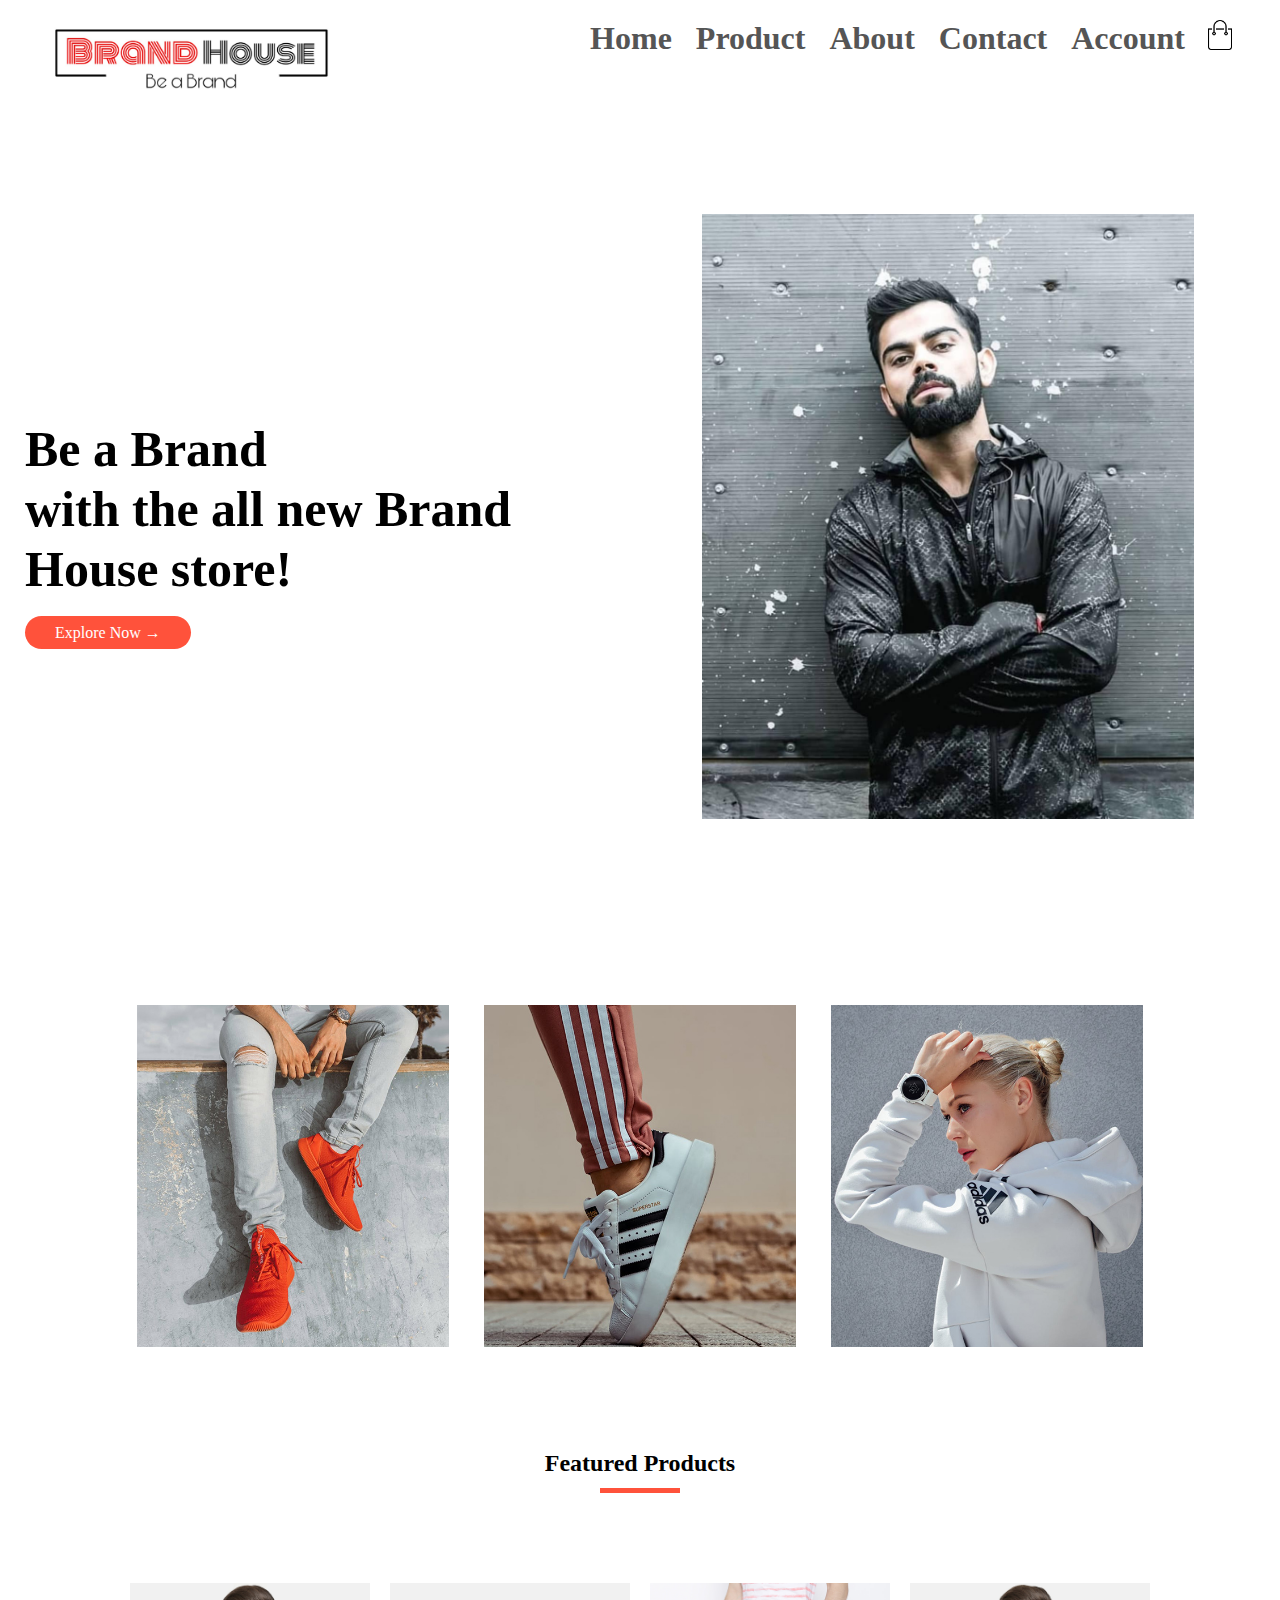
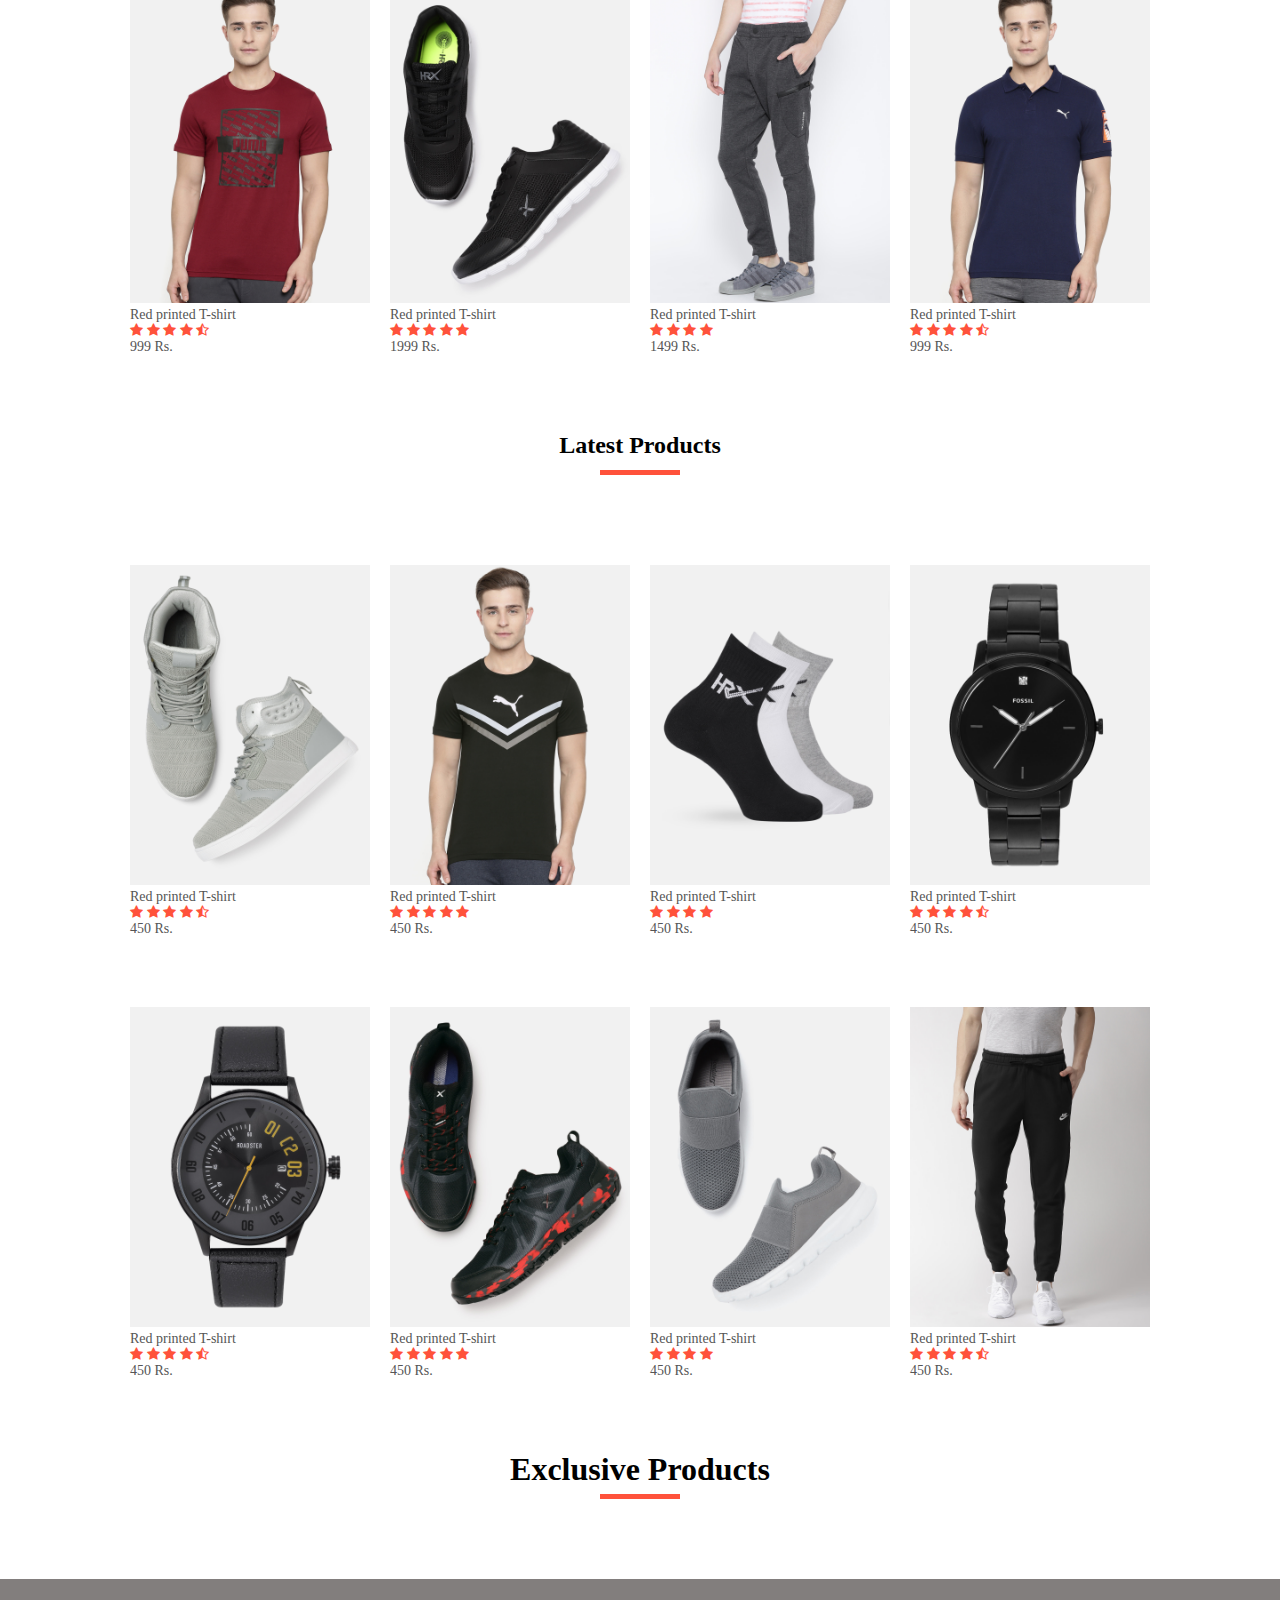
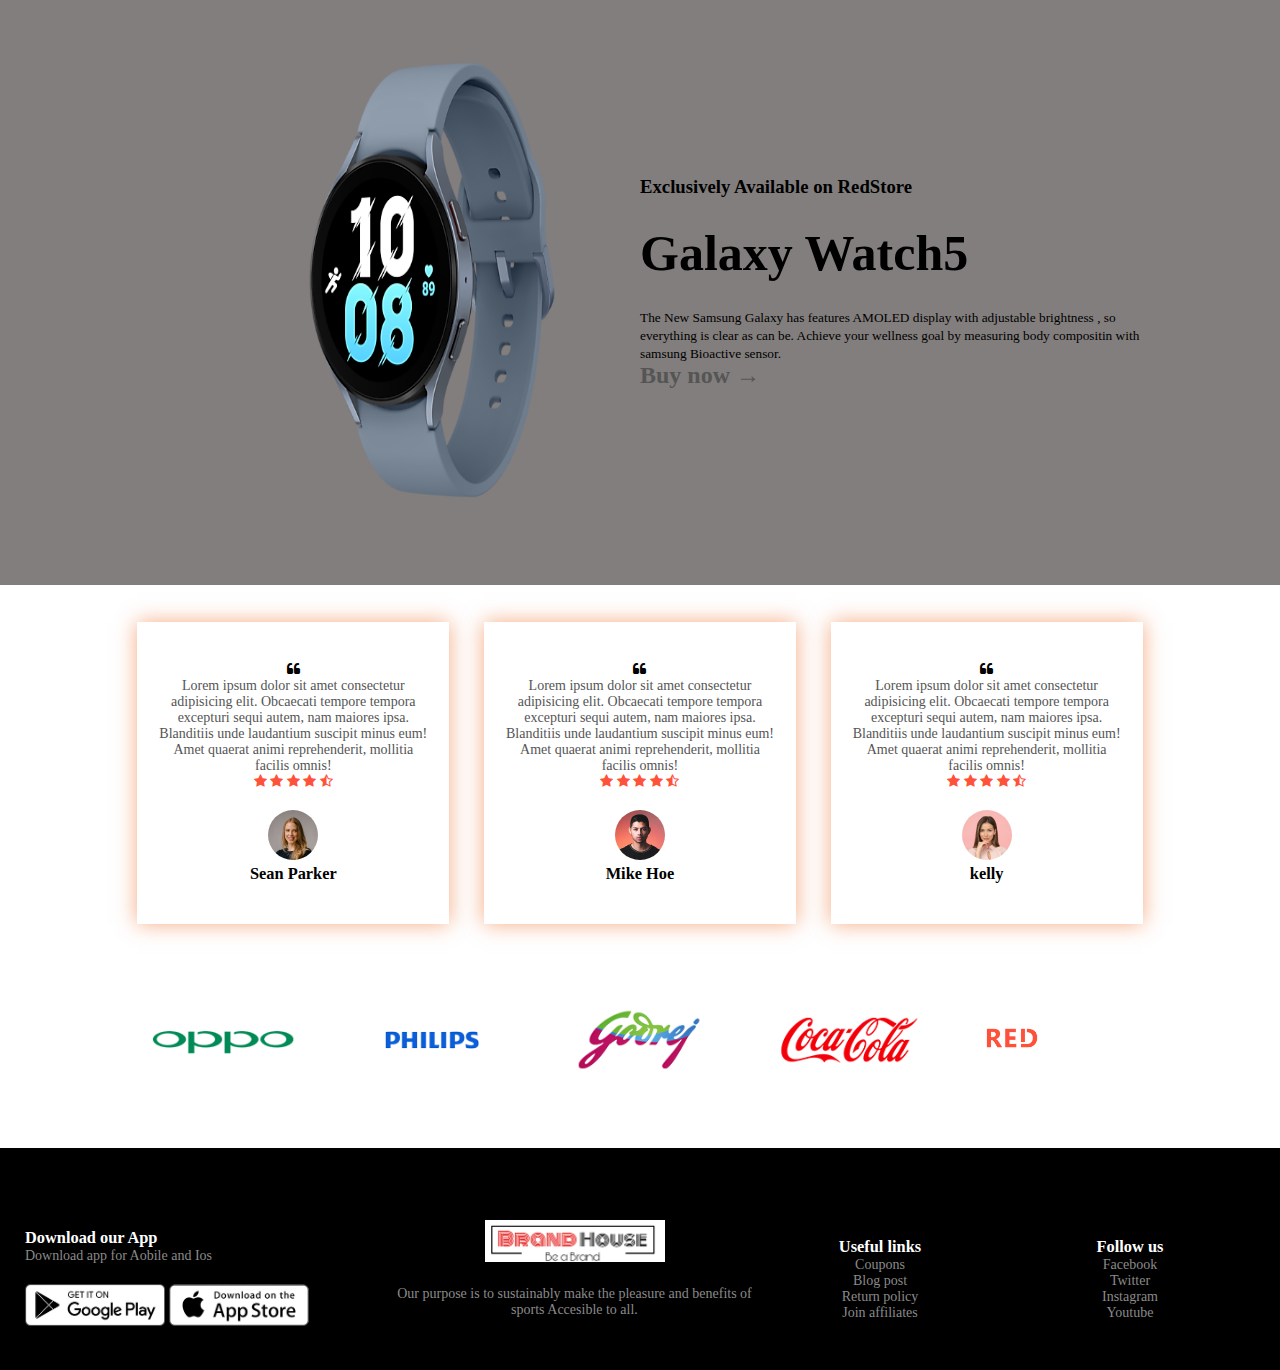
<file: index.html>
<!DOCTYPE html>
<html lang="en">
<head>
    <meta charset="UTF-8">
    <meta http-equiv="X-UA-Compatible" content="IE=edge">
    <meta name="viewport" content="width=device-width, initial-scale=1.0">
    <title>Red Store| Ecommerce website design</title>
    <link rel="stylesheet" href="style.css">
    <link rel="stylesheet" href="https://stackpath.bootstrapcdn.com/font-awesome/4.7.0/css/font-awesome.min.css">
</head>
<body>
 <div class="header">
     <div class="container">

        
        <div class="navbar">
            <div class="logo">
                <a href="index.html"><img src="images/1669638370415.jpg" width="300px"></a>
            </div>
            <nav>
                <ul>
                    <li><a href="index.html"><h1>Home</h1></a></li>
                    <li><a href="products.html"><h1>Product</h1></a></li>
                    <li><a href=""><h1>About</h1></a></li>
                    <li><a href=""><h1>Contact</h1></a></li>
                    <li><a href=""><h1>Account</h1></a></li>
                </ul>
            </nav>
              <a href="cart.html"> <img src="images/cart.png" width="30px" height="30px" alt=""></a>
         </div>
        
         <div class="row">


             <div class="col-2">
                <h1>Be a Brand <br> with the all new Brand House store!</h1>
            
             
            <a href="products.html" class="btn">Explore Now &#8594;</a>

              </div>
            <div class="col-2">
                <img src="images/best.jpg" width="80%" height="80%"    alt="">
            </div>

         </div>

     </div>

    </div>

<!-- -------featured categories------- -->
<div class="categories">
    <div class="small-container">
        <div class="row">
            <div class="col-3">
                <img src="images/category-1.jpg" alt="">
            </div>
            <div class="col-3">
                <img src="images/category-2.jpg" alt="">
            </div>
            <div class="col-3">
                <img src="images/category-3.jpg" alt="">
            </div>
        </div>   
    </div>
   
    
</div>

<!-- --------featured products------ -->
<div class="small-container">
    <h2 class="title">Featured Products</h2>
    <div class="row">
        <div class="col-4">
            <a href="product_details.html"><img src="images/product-1.jpg" alt=""></a>
            <h4>Red printed T-shirt</h4>
            <div class="rating">
                <i class="fa fa-star" ></i>
                <i class="fa fa-star" ></i>
                <i class="fa fa-star" ></i>
                <i class="fa fa-star" ></i>
                <i class="fa fa-star-half-o" ></i>                
            </div>
            <p>999 Rs.</p>
        </div>
        <div class="col-4">
            <img src="images/product-2.jpg" alt="">
            <h4>Red printed T-shirt</h4>
            <div class="rating">
                <i class="fa fa-star" ></i>
                <i class="fa fa-star" ></i>
                <i class="fa fa-star" ></i>
                <i class="fa fa-star" ></i>
                <i class="fa fa-star" ></i>             
            </div>
            <p>1999 Rs.</p>
        </div>
        <div class="col-4">
            <img src="images/product-3.jpg" alt="">
            <h4>Red printed T-shirt</h4>
            <div class="rating">
                <i class="fa fa-star" ></i>
                <i class="fa fa-star" ></i>
                <i class="fa fa-star" ></i>
                <i class="fa fa-star" ></i>
                               
            </div>
            <p>1499 Rs.</p>
        </div>
        <div class="col-4">
            <img src="images/product-4.jpg" alt="">
            <h4>Red printed T-shirt</h4>
            <div class="rating">
                <i class="fa fa-star" ></i>
                <i class="fa fa-star" ></i>
                <i class="fa fa-star" ></i>
                <i class="fa fa-star" ></i>
                <i class="fa fa-star-half-o" ></i>                
            </div>
            <p>999 Rs.</p>
        </div>
    </div>

    <!-- --------------Latest products-------- -->

    <h2 class="title">Latest Products </h2>
    <div class="row">
        <div class="col-4">
            <img src="images/product-5.jpg" alt="">
            <h4>Red printed T-shirt</h4>
            <div class="rating">
                <i class="fa fa-star" ></i>
                <i class="fa fa-star" ></i>
                <i class="fa fa-star" ></i>
                <i class="fa fa-star" ></i>
                <i class="fa fa-star-half-o" ></i>                
            </div>
            <p>450 Rs.</p>
        </div>
        <div class="col-4">
            <img src="images/product-6.jpg" alt="">
            <h4>Red printed T-shirt</h4>
            <div class="rating">
                <i class="fa fa-star" ></i>
                <i class="fa fa-star" ></i>
                <i class="fa fa-star" ></i>
                <i class="fa fa-star" ></i>
                <i class="fa fa-star" ></i>             
            </div>
            <p>450 Rs.</p>
        </div>
        <div class="col-4">
            <img src="images/product-7.jpg" alt="">
            <h4>Red printed T-shirt</h4>
            <div class="rating">
                <i class="fa fa-star" ></i>
                <i class="fa fa-star" ></i>
                <i class="fa fa-star" ></i>
                <i class="fa fa-star" ></i>
                               
            </div>
            <p>450 Rs.</p>
        </div>
        <div class="col-4">
            <img src="images/product-8.jpg" alt="">
            <h4>Red printed T-shirt</h4>
            <div class="rating">
                <i class="fa fa-star" ></i>
                <i class="fa fa-star" ></i>
                <i class="fa fa-star" ></i>
                <i class="fa fa-star" ></i>
                <i class="fa fa-star-half-o" ></i>                
            </div>
            <p>450 Rs.</p>
        </div>
    </div>
    <div class="row">
        <div class="col-4">
            <img src="images/product-9.jpg" alt="">
            <h4>Red printed T-shirt</h4>
            <div class="rating">
                <i class="fa fa-star" ></i>
                <i class="fa fa-star" ></i>
                <i class="fa fa-star" ></i>
                <i class="fa fa-star" ></i>
                <i class="fa fa-star-half-o" ></i>                
            </div>
            <p>450 Rs.</p>
        </div>
        <div class="col-4">
            <img src="images/product-10.jpg" alt="">
            <h4>Red printed T-shirt</h4>
            <div class="rating">
                <i class="fa fa-star" ></i>
                <i class="fa fa-star" ></i>
                <i class="fa fa-star" ></i>
                <i class="fa fa-star" ></i>
                <i class="fa fa-star" ></i>             
            </div>
            <p>450 Rs.</p>
        </div>
        <div class="col-4">
            <img src="images/product-11.jpg" alt="">
            <h4>Red printed T-shirt</h4>
            <div class="rating">
                <i class="fa fa-star" ></i>
                <i class="fa fa-star" ></i>
                <i class="fa fa-star" ></i>
                <i class="fa fa-star" ></i>
                               
            </div>
            <p>450 Rs.</p>
        </div>
        <div class="col-4">
            <img src="images/product-12.jpg" alt="">
            <h4>Red printed T-shirt</h4>
            <div class="rating">
                <i class="fa fa-star" ></i>
                <i class="fa fa-star" ></i>
                <i class="fa fa-star" ></i>
                <i class="fa fa-star" ></i>
                <i class="fa fa-star-half-o" ></i>                
            </div>
            <p>450 Rs.</p>
        </div>
    </div>


</div>

<!-- --------------------offer---------------- -->
<h1 class="title">Exclusive Products </h1>
     
<div class="offer">
    <div class="small-container">
        <div class="row">
            <div class="col-2">
                <img src="images/mywatch.png" height="600px"  class="offer-img">

            </div>
            <div class="col-2">
                <h3>Exclusively Available on RedStore </h3>
                <h1>Galaxy Watch5</h1>
                <small>The New Samsung Galaxy has features AMOLED display with adjustable brightness , so everything is clear as can be. Achieve your wellness goal by measuring body compositin with samsung Bioactive sensor. </small>

                 <a href="" ><h2>Buy now &#8594;</h2> </a>
            </div>

            
            
        </div>
    </div>
</div>
<!-- ------------------testimonial------------- -->
   <div class="testimonial">
       <div class="small-container">
            <div class="row">
                <div class="col-3">
                    <i class="fa fa-quote-left"></i>
                    <p>Lorem ipsum dolor sit amet consectetur adipisicing elit. Obcaecati tempore tempora excepturi sequi autem, nam maiores ipsa. Blanditiis unde laudantium suscipit minus eum! Amet quaerat animi reprehenderit, mollitia facilis omnis!</p>
                    <div class="rating">
                        <i class="fa fa-star" ></i>
                        <i class="fa fa-star" ></i>
                        <i class="fa fa-star" ></i>
                        <i class="fa fa-star" ></i>
                        <i class="fa fa-star-half-o" ></i>                
                    </div>
                    <img src="images/user-1.png" >
                    <h3>Sean Parker</h3>
                </div>
                <div class="col-3">
                    <i class="fa fa-quote-left"></i>
                    <p>Lorem ipsum dolor sit amet consectetur adipisicing elit. Obcaecati tempore tempora excepturi sequi autem, nam maiores ipsa. Blanditiis unde laudantium suscipit minus eum! Amet quaerat animi reprehenderit, mollitia facilis omnis!</p>
                    <div class="rating">
                        <i class="fa fa-star" ></i>
                        <i class="fa fa-star" ></i>
                        <i class="fa fa-star" ></i>
                        <i class="fa fa-star" ></i>
                        <i class="fa fa-star-half-o" ></i>                
                    </div>
                    <img src="images/user-2.png" >
                    <h3>Mike Hoe</h3>
                </div>
                <div class="col-3">
                    <i class="fa fa-quote-left"></i>
                    <p>Lorem ipsum dolor sit amet consectetur adipisicing elit. Obcaecati tempore tempora excepturi sequi autem, nam maiores ipsa. Blanditiis unde laudantium suscipit minus eum! Amet quaerat animi reprehenderit, mollitia facilis omnis!</p>
                    <div class="rating">
                        <i class="fa fa-star" ></i>
                        <i class="fa fa-star" ></i>
                        <i class="fa fa-star" ></i>
                        <i class="fa fa-star" ></i>
                        <i class="fa fa-star-half-o" ></i>                
                    </div>
                    <img src="images/user-3.png" >
                    <h3>kelly </h3>
                </div>
           </div>
        </div>
    </div>


    <!-- --------------------Brands------------------ -->
    <div class="brands">
        <div class="small-container">
            <div class="row">
                <div class="col-5">
                    <img src="images/logo-oppo.png" alt="">
                </div>
                <div class="col-5">
                    <img src="images/logo-philips.png" alt="">
                </div>
                <div class="col-5">
                    <img src="images/logo-godrej.png" alt="">
                </div>
                <div class="col-5">
                    <img src="images/logo-coca-cola.png" alt="">
                </div>
                <div class="col-5">
                    <img src="images/logo-white.png" alt="">
                </div>
            </div>
        </div>
    </div>
<!-- ----------------footer---------------- -->

    <div class="footer">
        <div class="container">
            <div class="row">
                <div class="footer-col-1">
                    <h3>Download our App</h3>
                    <p>Download app for Aobile and Ios </p>
                    <div class="app-logo">
                        <img src="images/play-store.png" alt="">
                        <img src="images/app-store.png" alt="">
                    </div>
                </div>
                <div class="footer-col-2">
                    <img src="images/1669638370415.jpg" >
                    <p>Our purpose is to sustainably make the pleasure and benefits of sports Accesible to all. </p>
                </div>
                <div class="footer-col-3">
                    <h3>Useful links</h3>
                    <ul>
                        <li>Coupons</li>
                        <li>Blog post</li>
                        <li>Return policy</li>
                        <li>Join affiliates</li>
                        
                    </ul>
                       
                </div>
                <div class="footer-col-4">
                    <h3>Follow us</h3>
                    <ul>
                        <li>Facebook</li>
                        <li>Twitter</li>
                        <li>Instagram</li>
                        <li>Youtube</li>
                        
                    </ul>
                       
                </div>
               
            </div>
        </div>
    </div> 

</body>
</html>
</file>
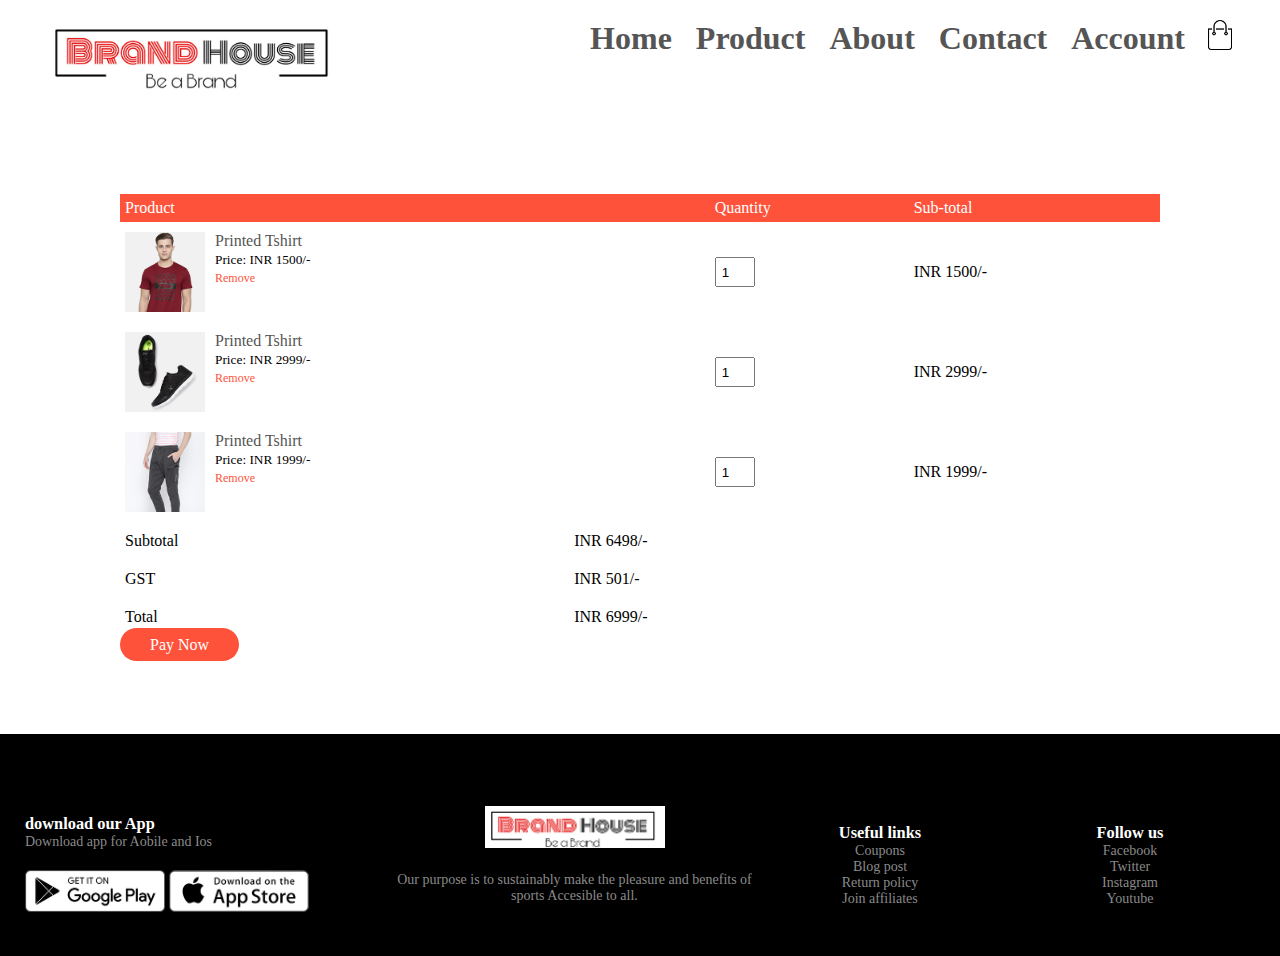
<file: cart.html>
<!DOCTYPE html>
<html lang="en">
<head>
    <meta charset="UTF-8">
    <meta http-equiv="X-UA-Compatible" content="IE=edge">
    <meta name="viewport" content="width=device-width, initial-scale=1.0">
    <title>All Products - Red Store</title>
    <link rel="stylesheet" href="style.css">
    <link rel="stylesheet" href="https://stackpath.bootstrapcdn.com/font-awesome/4.7.0/css/font-awesome.min.css">
</head>
<body>
 <div class="header">
     <div class="container">

        
        <div class="navbar">
            <div class="logo">
                <img src="images/1669638370415.jpg" width="300px">
            </div>
            <nav>
                <ul>
                    <li><a href="index.html"><h1>Home</h1></a></li>
                    <li><a href="products.html"><h1>Product</h1></a></li>
                    <li><a href=""><h1>About</h1></a></li>
                    <li><a href=""><h1>Contact</h1></a></li>
                    <li><a href=""><h1>Account</h1></a></li>
                </ul>
            </nav>
            <img src="images/cart.png" width="30px" height="30px" alt="">
        </div>
        
      

         

     </div>

    </div>

<!-- -----------------------------cart item details---------------------- -->
   <div class="small-container cart-page">
   
       
    <table>
        <tr>
            <th>Product</th>
            <th>Quantity</th>
            <th>Sub-total</th>
        </tr>
        <tr>
            <td>
                <div class="cart-info">
                    <img src="images/buy-1.jpg" alt="">
                    <div>
                        <p>Printed Tshirt</p>
                        <small>Price: INR 1500/-</small>
                        <br>
                        <a href="">Remove</a>
                    </div>
                </div>
            </td>
            <td><input type="number" value="1"></td>
            <td>INR 1500/-</td>
        </tr>

        <tr>
            <td>
                <div class="cart-info">
                    <img src="images/buy-2.jpg" alt="">
                    <div>
                        <p>Printed Tshirt</p>
                        <small>Price: INR 2999/-</small>
                        <br>
                        <a href="">Remove</a>
                    </div>
                </div>
            </td>
            <td><input type="number" value="1"></td>
            <td>INR 2999/-</td>
        </tr>
        <tr>
            <td>
                <div class="cart-info">
                    <img src="images/buy-3.jpg" alt="">
                    <div>
                        <p>Printed Tshirt</p>
                        <small>Price: INR 1999/-</small>
                        <br>
                        <a href="">Remove</a>
                    </div>
                </div>
            </td>
            <td><input type="number" value="1"></td>
            <td>INR 1999/-</td>
            
        </tr>
    </table>


      <div class="total-price">
        <table>
            <tr>
                <td>Subtotal</td>
                <td>INR 6498/-</td>
            </tr>
            <tr>
                <td>GST</td>
                <td>INR 501/-</td>
            </tr>
            <tr>
                <td>Total</td>
                <td>INR 6999/-</td>
                

            </tr>
        </table>
        <a href="payment.html" class="btn">Pay Now</a>
      </div>
             
   </div>

   
    
<!-- ----------------footer---------------- -->

     <div class="footer">
        <div class="container">
            <div class="row">
                <div class="footer-col-1">
                    <h3>download our App</h3>
                    <p>Download app for Aobile and Ios </p>
                    <div class="app-logo">
                        <img src="images/play-store.png" alt="">
                        <img src="images/app-store.png" alt="">
                    </div>
                </div>
                <div class="footer-col-2">
                    <img src="images/1669638370415.jpg" >
                    <p>Our purpose is to sustainably make the pleasure and benefits of sports Accesible to all. </p>
                </div>
                <div class="footer-col-3">
                    <h3>Useful links</h3>
                    <ul>
                        <li>Coupons</li>
                        <li>Blog post</li>
                        <li>Return policy</li>
                        <li>Join affiliates</li>
                        
                    </ul>
                       
                </div>
                <div class="footer-col-4">
                    <h3>Follow us</h3>
                    <ul>
                        <li>Facebook</li>
                        <li>Twitter</li>
                        <li>Instagram</li>
                        <li>Youtube</li>
                        
                    </ul>
                       
                </div>
               
            </div>
        </div>
    </div>  

</body>
</html>
</file>
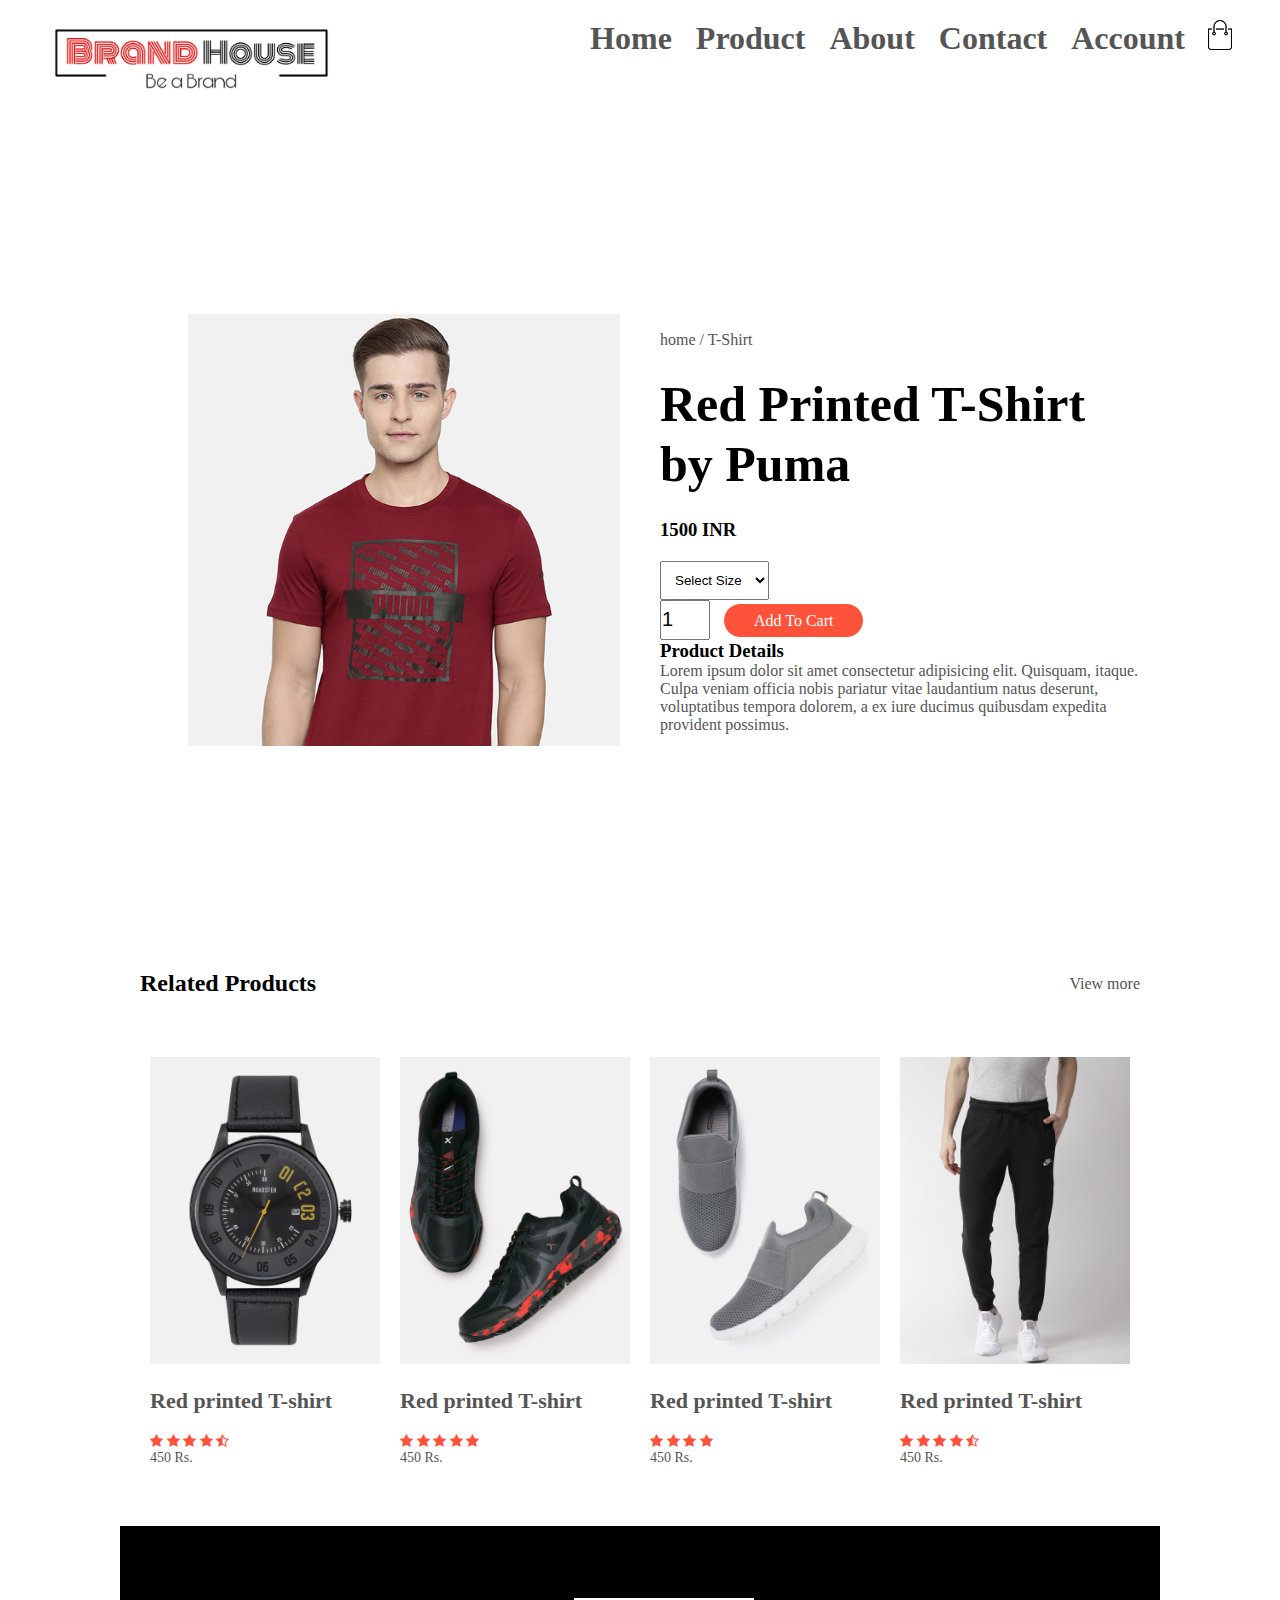
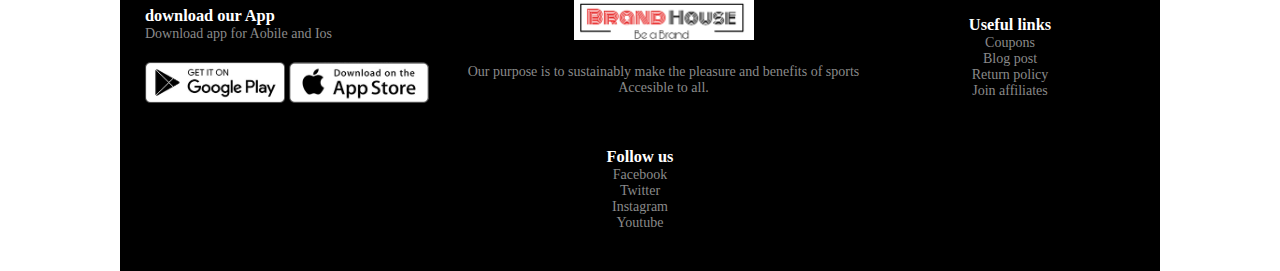
<file: product_details.html>
<!DOCTYPE html>
<html lang="en">
<head>
    <meta charset="UTF-8">
    <meta http-equiv="X-UA-Compatible" content="IE=edge">
    <meta name="viewport" content="width=device-width, initial-scale=1.0">
    <title>All Products - Red Store</title>
    <link rel="stylesheet" href="style.css">
    <link rel="stylesheet" href="https://stackpath.bootstrapcdn.com/font-awesome/4.7.0/css/font-awesome.min.css">
</head>
<body>
 <div class="header">
     <div class="container">

        
        <div class="navbar">
            <div class="logo">
                <img src="images/1669638370415.jpg" width="300px">
            </div>
            <nav>
                <ul>
                    <li><a href="index.html"><h1>Home</h1></a></li>
                    <li><a href="products.html"><h1>Product</h1></a></li>
                    <li><a href=""><h1>About</h1></a></li>
                    <li><a href=""><h1>Contact</h1></a></li>
                    <li><a href=""><h1>Account</h1></a></li>
                </ul>
            </nav>
            <a href="cart.html"><img src="images/cart.png" width="30px" height="30px" alt=""></a>
        </div>
        
      

         

     </div>

    </div>



<!-- --------single product details------ -->

    <div class="small-container single-product">
        <div class="row">
            <div class="col-2">
                <img src="images/gallery-1.jpg" width="90%">
               <!-- <div class="small-img-row">
                    <div class="small-img-row">
                        <img src="images/gallery-1.jpg" width="90%">
                     </div>
                     <div class="small-img-row">
                        <img src="images/gallery-2.jpg" width="90%">
                     </div>
                     <div cl ass="small-img-row">
                        <img src="images/gallery-3.jpg"  width="90%">
                     </div>
                     <div class="small-img-row">
                        <img src="images/gallery-4.jpg"  width="90%">
                     </div>
        
                </div> -->
                
             


        </div>
            <div class="col-2">
                <p>home / T-Shirt</p>
                <h1>Red Printed T-Shirt by Puma</h1>
                <h3>1500 INR</h3>
                <select name="" id="">
                    <option >Select Size</option>
                    <option>Small</option>
                    <option>Medium</option>
                    <option>Large</option>
                    <option>XL</option>
                    <option>XXL</option>
                    
                </select>
                <input type="number" value="1">
                <a href="cart.html" class="btn">Add To Cart</a>
                <h3>Product Details</h3>
                <p>Lorem ipsum dolor sit amet consectetur adipisicing elit. Quisquam, itaque. Culpa veniam officia nobis pariatur vitae laudantium natus deserunt, voluptatibus tempora dolorem, a ex iure ducimus quibusdam expedita provident possimus.</p>

            </div
            
        </div>
    </div>
<!-- ----------------title----------------- -->
<div class="small-container">
    <div class="row row-2">
        <h2>Related Products</h2>
        <p>View more</p>
    </div>
</div>



<!-- ------------------products-------------- -->
<div class="small-container">
 
   
    <div class="row">
        <div class="col-4">
            <img src="images/product-9.jpg" alt="">
            <h4>Red printed T-shirt</h4>
            <div class="rating">
                <i class="fa fa-star" ></i>
                <i class="fa fa-star" ></i>
                <i class="fa fa-star" ></i>
                <i class="fa fa-star" ></i>
                <i class="fa fa-star-half-o" ></i>                
            </div>
            <p>450 Rs.</p>
        </div>
        <div class="col-4">
            <img src="images/product-10.jpg" alt="">
            <h4>Red printed T-shirt</h4>
            <div class="rating">
                <i class="fa fa-star" ></i>
                <i class="fa fa-star" ></i>
                <i class="fa fa-star" ></i>
                <i class="fa fa-star" ></i>
                <i class="fa fa-star" ></i>             
            </div>
            <p>450 Rs.</p>
        </div>
        <div class="col-4">
            <img src="images/product-11.jpg" alt="">
            <h4>Red printed T-shirt</h4>
            <div class="rating">
                <i class="fa fa-star" ></i>
                <i class="fa fa-star" ></i>
                <i class="fa fa-star" ></i>
                <i class="fa fa-star" ></i>
                               
            </div>
            <p>450 Rs.</p>
        </div>
        <div class="col-4">
            <img src="images/product-12.jpg" alt="">
            <h4>Red printed T-shirt</h4>
            <div class="rating">
                <i class="fa fa-star" ></i>
                <i class="fa fa-star" ></i>
                <i class="fa fa-star" ></i>
                <i class="fa fa-star" ></i>
                <i class="fa fa-star-half-o" ></i>                
            </div>
            <p>450 Rs.</p>
        </div>
       
    </div>


</div>





    
<!-- ----------------footer---------------- -->

     <div class="footer">
        <div class="container">
            <div class="row">
                <div class="footer-col-1">
                    <h3>download our App</h3>
                    <p>Download app for Aobile and Ios </p>
                    <div class="app-logo">
                        <img src="images/play-store.png" alt="">
                        <img src="images/app-store.png" alt="">
                    </div>
                </div>
                <div class="footer-col-2">
                    <img src="images/1669638370415.jpg" width="300px">
                    <p>Our purpose is to sustainably make the pleasure and benefits of sports Accesible to all. </p>
                </div>
                <div class="footer-col-3">
                    <h3>Useful links</h3>
                    <ul>
                        <li>Coupons</li>
                        <li>Blog post</li>
                        <li>Return policy</li>
                        <li>Join affiliates</li>
                        
                    </ul>
                       
                </div>
                <div class="footer-col-4">
                    <h3>Follow us</h3>
                    <ul>
                        <li>Facebook</li>
                        <li>Twitter</li>
                        <li>Instagram</li>
                        <li>Youtube</li>
                        
                    </ul>
                       
                </div>
               
            </div>
        </div>
    </div>  

</body>
</html>
</file>
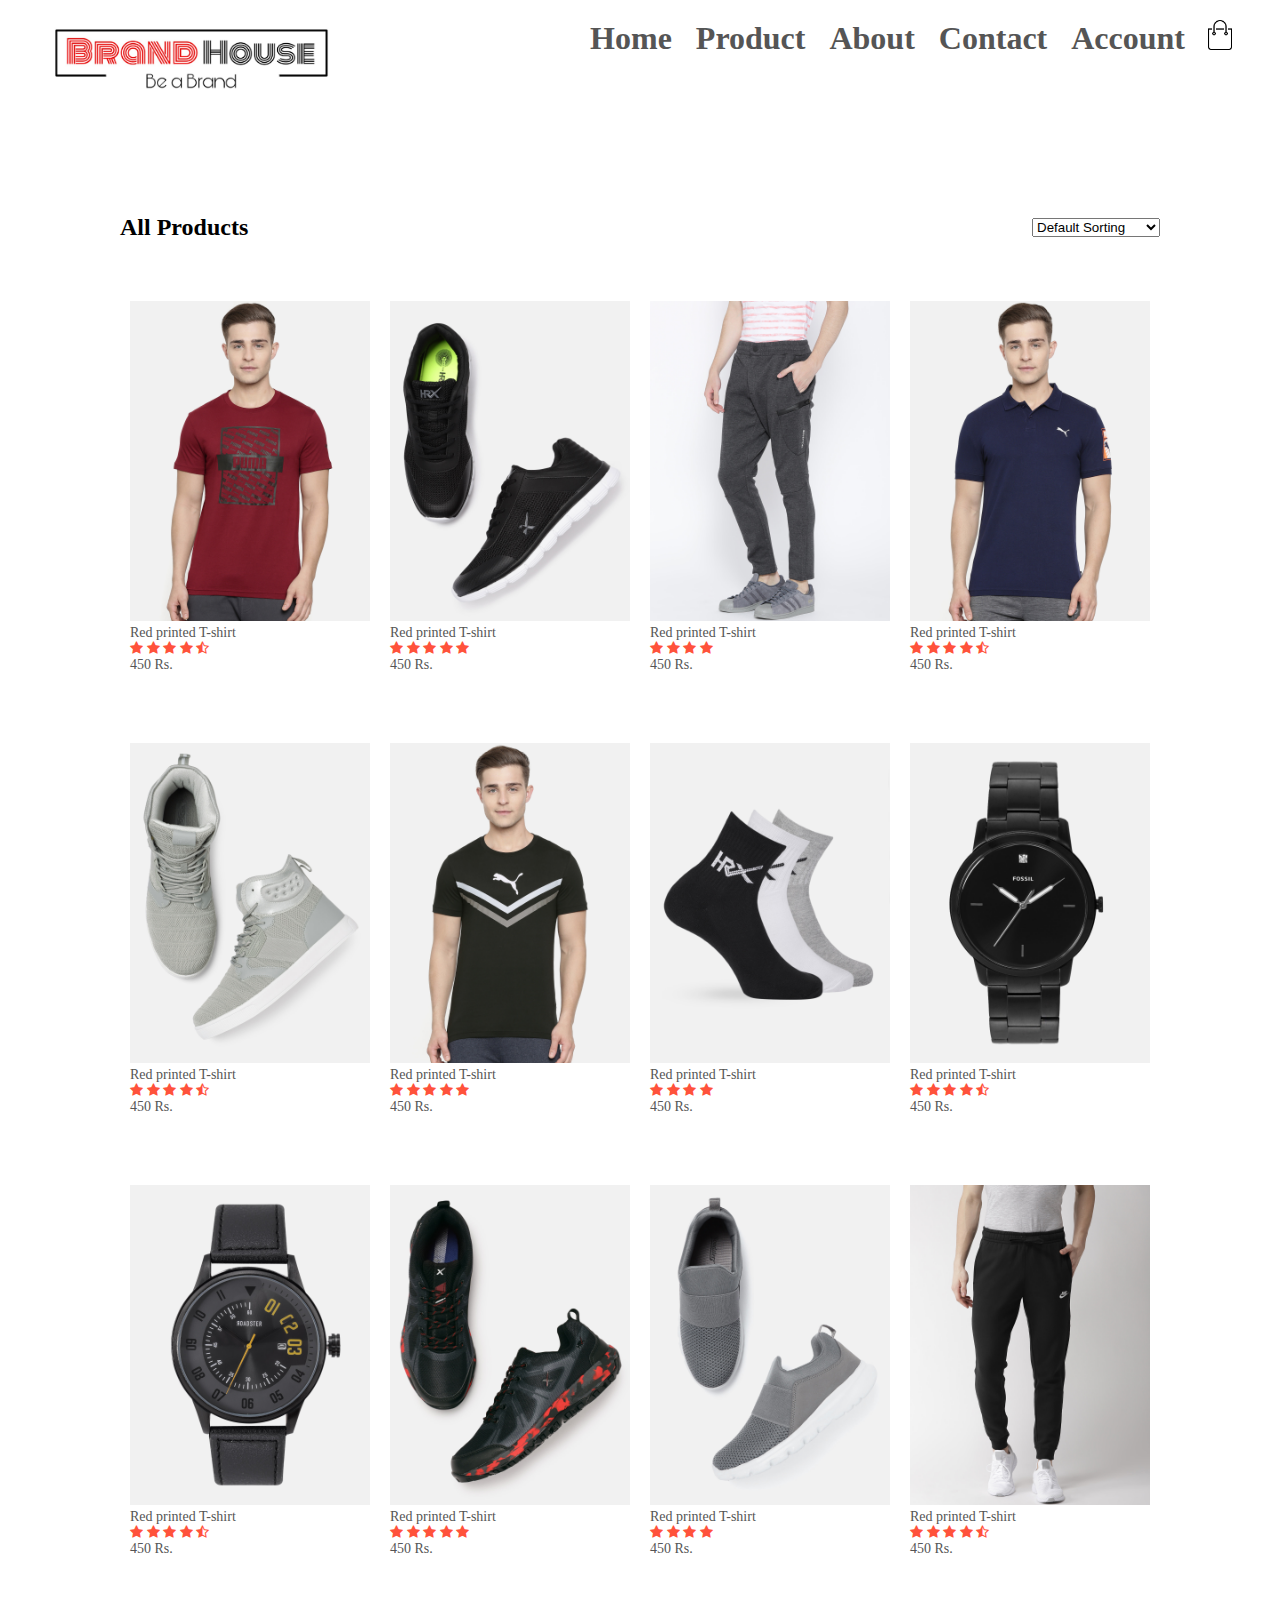
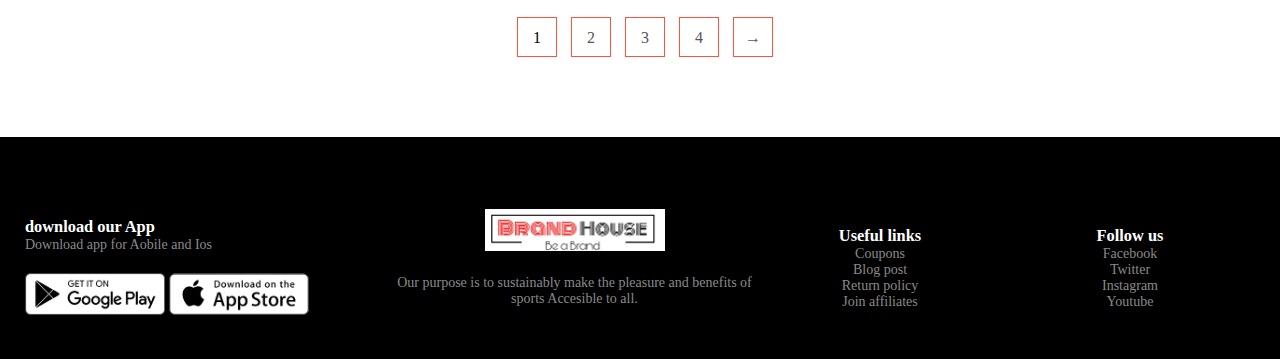
<file: products.html>
<!DOCTYPE html>
<html lang="en">
<head>
    <meta charset="UTF-8">
    <meta http-equiv="X-UA-Compatible" content="IE=edge">
    <meta name="viewport" content="width=device-width, initial-scale=1.0">
    <title>All Products - Red Store</title>
    <link rel="stylesheet" href="style.css">
    <link rel="stylesheet" href="https://stackpath.bootstrapcdn.com/font-awesome/4.7.0/css/font-awesome.min.css">
</head>
<body>
 <div class="header">
     <div class="container">

        
        <div class="navbar">
            <div class="logo">
                <img src="images/1669638370415.jpg" width="300px">
            </div>
            <nav>
                <ul>
                    <li><a href="index.html"><h1>Home</h1></a></li>
                    <li><a href="products.html"><h1>Product</h1></a></li>
                    <li><a href=""><h1>About</h1></a></li>
                    <li><a href=""><h1>Contact</h1></a></li>
                    <li><a href=""><h1>Account</h1></a></li>
                </ul>
            </nav>
           <a href="cart.html"> <img src="images/cart.png" width="30px" height="30px" alt=""></a>
        </div>
        

        
      

         

     </div>

    </div>



<!-- --------featured products------ -->
<div class="small-container">
   <div class="row row-2">
      <h2>All Products</h2>
      <select>
        <option>Default Sorting</option>
        <option>Sort by Price</option>
        <option>Sort by Popularity</option>
        <option>Sort by Rating</option>
      </select>
   </div>
    <div class="row">
        <div class="col-4">
            <a href="product_details.html"><img src="images/product-1.jpg" alt=""></a>
            <h4>Red printed T-shirt</h4>
            <div class="rating">
                <i class="fa fa-star" ></i>
                <i class="fa fa-star" ></i>
                <i class="fa fa-star" ></i>
                <i class="fa fa-star" ></i>
                <i class="fa fa-star-half-o" ></i>                
            </div>
            <p>450 Rs.</p>
        </div>
        <div class="col-4">
            <img src="images/product-2.jpg" alt="">
            <h4>Red printed T-shirt</h4>
            <div class="rating">
                <i class="fa fa-star" ></i>
                <i class="fa fa-star" ></i>
                <i class="fa fa-star" ></i>
                <i class="fa fa-star" ></i>
                <i class="fa fa-star" ></i>             
            </div>
            <p>450 Rs.</p>
        </div>
        <div class="col-4">
            <img src="images/product-3.jpg" alt="">
            <h4>Red printed T-shirt</h4>
            <div class="rating">
                <i class="fa fa-star" ></i>
                <i class="fa fa-star" ></i>
                <i class="fa fa-star" ></i>
                <i class="fa fa-star" ></i>
                               
            </div>
            <p>450 Rs.</p>
        </div>
        <div class="col-4">
            <img src="images/product-4.jpg" alt="">
            <h4>Red printed T-shirt</h4>
            <div class="rating">
                <i class="fa fa-star" ></i>
                <i class="fa fa-star" ></i>
                <i class="fa fa-star" ></i>
                <i class="fa fa-star" ></i>
                <i class="fa fa-star-half-o" ></i>                
            </div>
            <p>450 Rs.</p>
        </div>
    </div>


    <div class="row">
        <div class="col-4">
            <img src="images/product-5.jpg" alt="">
            <h4>Red printed T-shirt</h4>
            <div class="rating">
                <i class="fa fa-star" ></i>
                <i class="fa fa-star" ></i>
                <i class="fa fa-star" ></i>
                <i class="fa fa-star" ></i>
                <i class="fa fa-star-half-o" ></i>                
            </div>
            <p>450 Rs.</p>
        </div>
        <div class="col-4">
            <img src="images/product-6.jpg" alt="">
            <h4>Red printed T-shirt</h4>
            <div class="rating">
                <i class="fa fa-star" ></i>
                <i class="fa fa-star" ></i>
                <i class="fa fa-star" ></i>
                <i class="fa fa-star" ></i>
                <i class="fa fa-star" ></i>             
            </div>
            <p>450 Rs.</p>
        </div>
        <div class="col-4">
            <img src="images/product-7.jpg" alt="">
            <h4>Red printed T-shirt</h4>
            <div class="rating">
                <i class="fa fa-star" ></i>
                <i class="fa fa-star" ></i>
                <i class="fa fa-star" ></i>
                <i class="fa fa-star" ></i>
                               
            </div>
            <p>450 Rs.</p>
        </div>
        <div class="col-4">
            <img src="images/product-8.jpg" alt="">
            <h4>Red printed T-shirt</h4>
            <div class="rating">
                <i class="fa fa-star" ></i>
                <i class="fa fa-star" ></i>
                <i class="fa fa-star" ></i>
                <i class="fa fa-star" ></i>
                <i class="fa fa-star-half-o" ></i>                
            </div>
            <p>450 Rs.</p>
        </div>
    </div>
    <div class="row">
        <div class="col-4">
            <img src="images/product-9.jpg" alt="">
            <h4>Red printed T-shirt</h4>
            <div class="rating">
                <i class="fa fa-star" ></i>
                <i class="fa fa-star" ></i>
                <i class="fa fa-star" ></i>
                <i class="fa fa-star" ></i>
                <i class="fa fa-star-half-o" ></i>                
            </div>
            <p>450 Rs.</p>
        </div>
        <div class="col-4">
            <img src="images/product-10.jpg" alt="">
            <h4>Red printed T-shirt</h4>
            <div class="rating">
                <i class="fa fa-star" ></i>
                <i class="fa fa-star" ></i>
                <i class="fa fa-star" ></i>
                <i class="fa fa-star" ></i>
                <i class="fa fa-star" ></i>             
            </div>
            <p>450 Rs.</p>
        </div>
        <div class="col-4">
            <img src="images/product-11.jpg" alt="">
            <h4>Red printed T-shirt</h4>
            <div class="rating">
                <i class="fa fa-star" ></i>
                <i class="fa fa-star" ></i>
                <i class="fa fa-star" ></i>
                <i class="fa fa-star" ></i>
                               
            </div>
            <p>450 Rs.</p>
        </div>
        <div class="col-4">
            <img src="images/product-12.jpg" alt="">
            <h4>Red printed T-shirt</h4>
            <div class="rating">
                <i class="fa fa-star" ></i>
                <i class="fa fa-star" ></i>
                <i class="fa fa-star" ></i>
                <i class="fa fa-star" ></i>
                <i class="fa fa-star-half-o" ></i>                
            </div>
            <p>450 Rs.</p>
        </div>
        <div class="page-btn">
            <span>1</span>
            <a href="products2.html"><span>2</span></a>
            <a href="products3.html"><span>3</span>
            <span>4</span>
            <span>&#8594;</span>
        </div>
    </div>


</div>





    
<!-- ----------------footer---------------- -->

     <div class="footer">
        <div class="container">
            <div class="row">
                <div class="footer-col-1">
                    <h3>download our App</h3>
                    <p>Download app for Aobile and Ios </p>
                    <div class="app-logo">
                        <img src="images/play-store.png" alt="">
                        <img src="images/app-store.png" alt="">
                    </div>
                </div>
                <div class="footer-col-2">
                    <img src="images/1669638370415.jpg" width="300px">
                    <p>Our purpose is to sustainably make the pleasure and benefits of sports Accesible to all. </p>
                </div>
                <div class="footer-col-3">
                    <h3>Useful links</h3>
                    <ul>
                        <li>Coupons</li>
                        <li>Blog post</li>
                        <li>Return policy</li>
                        <li>Join affiliates</li>
                        
                    </ul>
                       
                </div>
                <div class="footer-col-4">
                    <h3>Follow us</h3>
                    <ul>
                        <li>Facebook</li>
                        <li>Twitter</li>
                        <li>Instagram</li>
                        <li>Youtube</li>
                        
                    </ul>
                       
                </div>
               
            </div>
        </div>
    </div>  

</body>
</html>
</file>
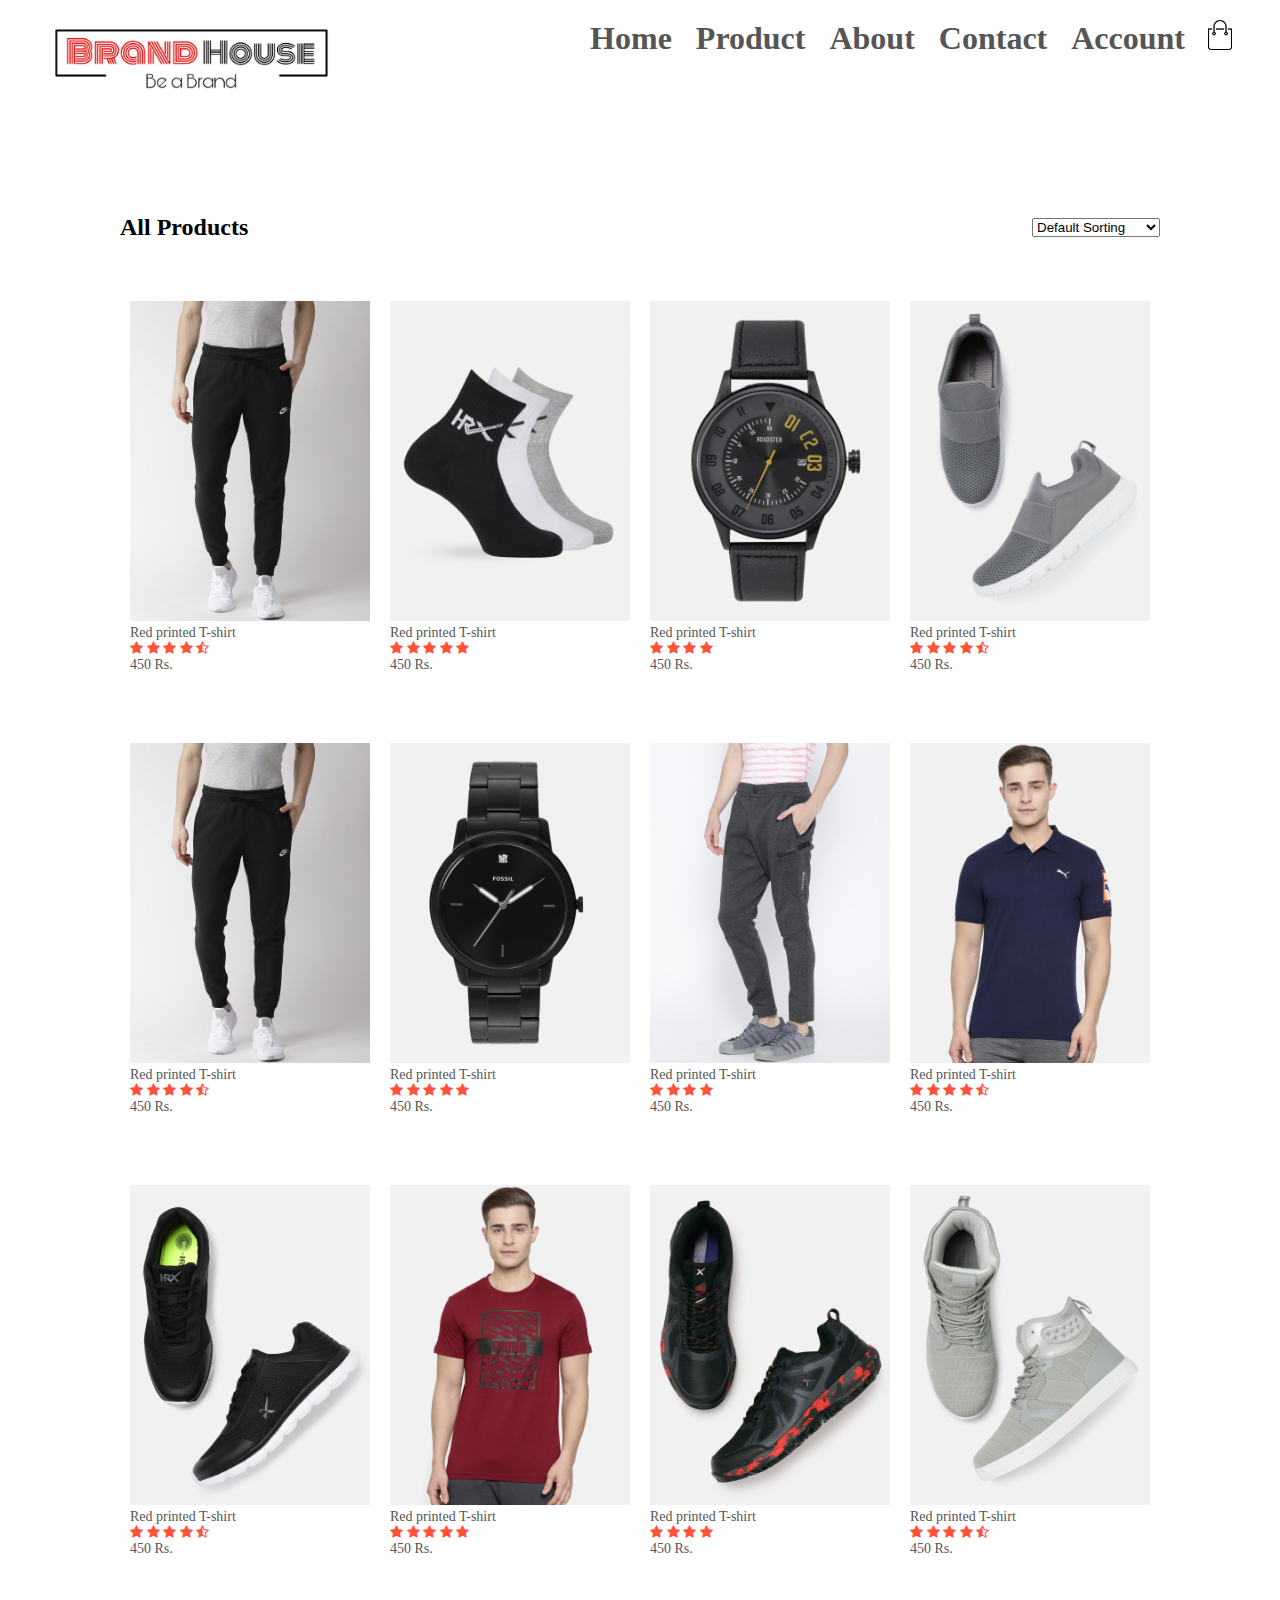
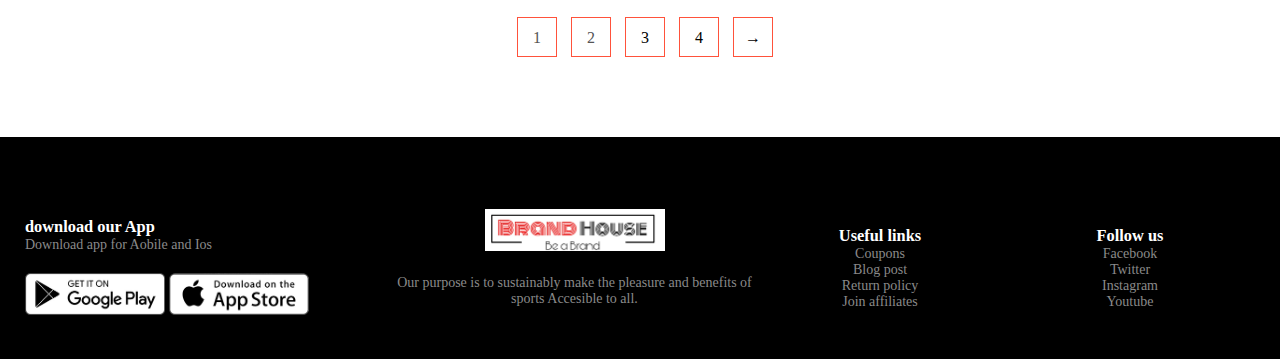
<file: products2.html>
<!DOCTYPE html>
<html lang="en">
<head>
    <meta charset="UTF-8">
    <meta http-equiv="X-UA-Compatible" content="IE=edge">
    <meta name="viewport" content="width=device-width, initial-scale=1.0">
    <title>All Products - Red Store</title>
    <link rel="stylesheet" href="style.css">
    <link rel="stylesheet" href="https://stackpath.bootstrapcdn.com/font-awesome/4.7.0/css/font-awesome.min.css">
</head>
<body>
 <div class="header">
     <div class="container">

        
        <div class="navbar">
            <div class="logo">
                <img src="images/1669638370415.jpg" width="300px">
            </div>
            <nav>
                <ul>
                    <li><a href="index.html"><h1>Home</h1></a></li>
                    <li><a href="products.html"><h1>Product</h1></a></li>
                    <li><a href=""><h1>About</h1></a></li>
                    <li><a href=""><h1>Contact</h1></a></li>
                    <li><a href=""><h1>Account</h1></a></li>
                </ul>
            </nav>
            <a href="cart.html"><img src="images/cart.png" width="30px" height="30px" alt=""></a>
        </div>
        

        
      

         

     </div>

    </div>



<!-- --------featured products------ -->
<div class="small-container">
   <div class="row row-2">
      <h2>All Products</h2>
      <select>
        <option>Default Sorting</option>
        <option>Sort by Price</option>
        <option>Sort by Popularity</option>
        <option>Sort by Rating</option>
      </select>
   </div>
    <div class="row">
        <div class="col-4">
            <img src="images/product-12.jpg" alt="">
            <h4>Red printed T-shirt</h4>
            <div class="rating">
                <i class="fa fa-star" ></i>
                <i class="fa fa-star" ></i>
                <i class="fa fa-star" ></i>
                <i class="fa fa-star" ></i>
                <i class="fa fa-star-half-o" ></i>                
            </div>
            <p>450 Rs.</p>
        </div>
        <div class="col-4">
            <img src="images/product-7.jpg" alt="">
            <h4>Red printed T-shirt</h4>
            <div class="rating">
                <i class="fa fa-star" ></i>
                <i class="fa fa-star" ></i>
                <i class="fa fa-star" ></i>
                <i class="fa fa-star" ></i>
                <i class="fa fa-star" ></i>             
            </div>
            <p>450 Rs.</p>
        </div>
        <div class="col-4">
            <img src="images/product-9.jpg" alt="">
            <h4>Red printed T-shirt</h4>
            <div class="rating">
                <i class="fa fa-star" ></i>
                <i class="fa fa-star" ></i>
                <i class="fa fa-star" ></i>
                <i class="fa fa-star" ></i>
                               
            </div>
            <p>450 Rs.</p>
        </div>
        <div class="col-4">
            <img src="images/product-11.jpg" alt="">
            <h4>Red printed T-shirt</h4>
            <div class="rating">
                <i class="fa fa-star" ></i>
                <i class="fa fa-star" ></i>
                <i class="fa fa-star" ></i>
                <i class="fa fa-star" ></i>
                <i class="fa fa-star-half-o" ></i>                
            </div>
            <p>450 Rs.</p>
        </div>
    </div>


    <div class="row">
        <div class="col-4">
            <img src="images/product-12.jpg" alt="">
            <h4>Red printed T-shirt</h4>
            <div class="rating">
                <i class="fa fa-star" ></i>
                <i class="fa fa-star" ></i>
                <i class="fa fa-star" ></i>
                <i class="fa fa-star" ></i>
                <i class="fa fa-star-half-o" ></i>                
            </div>
            <p>450 Rs.</p>
        </div>
        <div class="col-4">
            <img src="images/product-8.jpg" alt="">
            <h4>Red printed T-shirt</h4>
            <div class="rating">
                <i class="fa fa-star" ></i>
                <i class="fa fa-star" ></i>
                <i class="fa fa-star" ></i>
                <i class="fa fa-star" ></i>
                <i class="fa fa-star" ></i>             
            </div>
            <p>450 Rs.</p>
        </div>
        <div class="col-4">
            <img src="images/product-3.jpg" alt="">
            <h4>Red printed T-shirt</h4>
            <div class="rating">
                <i class="fa fa-star" ></i>
                <i class="fa fa-star" ></i>
                <i class="fa fa-star" ></i>
                <i class="fa fa-star" ></i>
                               
            </div>
            <p>450 Rs.</p>
        </div>
        <div class="col-4">
            <img src="images/product-4.jpg" alt="">
            <h4>Red printed T-shirt</h4>
            <div class="rating">
                <i class="fa fa-star" ></i>
                <i class="fa fa-star" ></i>
                <i class="fa fa-star" ></i>
                <i class="fa fa-star" ></i>
                <i class="fa fa-star-half-o" ></i>                
            </div>
            <p>450 Rs.</p>
        </div>
    </div>
    <div class="row">
        <div class="col-4">
            <img src="images/product-2.jpg" alt="">
            <h4>Red printed T-shirt</h4>
            <div class="rating">
                <i class="fa fa-star" ></i>
                <i class="fa fa-star" ></i>
                <i class="fa fa-star" ></i>
                <i class="fa fa-star" ></i>
                <i class="fa fa-star-half-o" ></i>                
            </div>
            <p>450 Rs.</p>
        </div>
        <div class="col-4">
            <a href="product_details.html"><img src="images/product-1.jpg" alt=""></a>
            <h4>Red printed T-shirt</h4>
            <div class="rating">
                <i class="fa fa-star" ></i>
                <i class="fa fa-star" ></i>
                <i class="fa fa-star" ></i>
                <i class="fa fa-star" ></i>
                <i class="fa fa-star" ></i>             
            </div>
            <p>450 Rs.</p>
        </div>
        <div class="col-4">
            <img src="images/product-10.jpg" alt="">
            <h4>Red printed T-shirt</h4>
            <div class="rating">
                <i class="fa fa-star" ></i>
                <i class="fa fa-star" ></i>
                <i class="fa fa-star" ></i>
                <i class="fa fa-star" ></i>
                               
            </div>
            <p>450 Rs.</p>
        </div>
        <div class="col-4">
            <img src="images/product-5.jpg" alt="">
            <h4>Red printed T-shirt</h4>
            <div class="rating">
                <i class="fa fa-star" ></i>
                <i class="fa fa-star" ></i>
                <i class="fa fa-star" ></i>
                <i class="fa fa-star" ></i>
                <i class="fa fa-star-half-o" ></i>                
            </div>
            <p>450 Rs.</p>
        </div>
        <div class="page-btn">
            <a href="products.html"><span>1</span></a>
            <a href=""><span>2</span></a>
            <a href="products3.html"></a><span>3</span></a>
            <span>4</span>
            <span>&#8594;</span>
        </div>
    </div>


</div>





    
<!-- ----------------footer---------------- -->

     <div class="footer">
        <div class="container">
            <div class="row">
                <div class="footer-col-1">
                    <h3>download our App</h3>
                    <p>Download app for Aobile and Ios </p>
                    <div class="app-logo">
                        <img src="images/play-store.png" alt="">
                        <img src="images/app-store.png" alt="">
                    </div>
                </div>
                <div class="footer-col-2">
                    <img src="images/1669638370415.jpg" width="300px">
                    <p>Our purpose is to sustainably make the pleasure and benefits of sports Accesible to all. </p>
                </div>
                <div class="footer-col-3">
                    <h3>Useful links</h3>
                    <ul>
                        <li>Coupons</li>
                        <li>Blog post</li>
                        <li>Return policy</li>
                        <li>Join affiliates</li>
                        
                    </ul>
                       
                </div>
                <div class="footer-col-4">
                    <h3>Follow us</h3>
                    <ul>
                        <li>Facebook</li>
                        <li>Twitter</li>
                        <li>Instagram</li>
                        <li>Youtube</li>
                        
                    </ul>
                       
                </div>
               
            </div>
        </div>
    </div>  

</body>
</html>
</file>
<file: style.css>
*{
    margin: 0;
    padding: 0;
    box-sizing: border-box;
}
.navbar{
    display: flex;
    align-items: centre;
    padding: 20px;
}
nav{
    flex: 1;
    text-align: right;
}
nav ul{
    display: inline-block;
    list-style-type: none;
}
nav ul li{
    display: inline-block;
    margin-right: 20px;
}
a{
    text-decoration: none;
    color: #555;
}
p{
    color: #555;
}
.container{
    max-width: 1300px;
    margin: auto;
    padding-left: 25px;
    padding-right: 25px;
}

.row{
    display: flex;
    align-items: center;
    flex-wrap: wrap;
    justify-content: space-around;
}

.col-2{
flex-basis: 50%;
min-width: 300px; 
}

.col-2 img{
    max-width: 100%;
    margin-left: 10%;
    padding: 100px 0;
    
}
.col-2 h1{
font-size: 50px;
line-height: 60px;
margin: 25px 0px;
}
 
.btn{

    max-width: 100%;
    display: inline block; 
     background: #ff523b;
    color: #fff;
    padding: 8px 30px;
    margin: 3px 0;
    border-radius: 30px ; 
    transition: transform 0.5s ;
 }
.btn:hover{
     background: #4b8051; 
    
}


/* ---------categoriesd section-------- */

.categories{
    margin: 70px 0;
}

.col-3{
    flex-basis: 30%;
    min-width: 250px;
    margin-bottom: 30px;
}

.col-3 img{
    width: 100%;
}

.small-container{
    max-width: 1080px;
    margin: auto;
    padding-left: 20px;
    padding-right: 20px;
}

.col-4{
    flex-basis: 25%;
    padding: 10px;
    min-width: 50px;
    margin-bottom: 50px;
    transition: transform 0.5s;
}

.col-4 img{
    width: 100%;
}

.title{
    text-align: center;
    margin: 0 auto 80px;
    position: relative;
    line-height: 60px;
    color: $555;
}

.title::after{
    content: '';
    background: #ff523b;
    width: 80px;
    height: 5px;
    border-radius: 5;
    position: absolute;
    bottom: 0;
    left: 50%;
    transform: translateX(-50%);
}

h4{
    color: #555;
    font-weight: normal;
}
 .col-4{
    font-size: 14px;
 }

 .rating .fa{
    color: #ff523b;
 }

 .col-4:hover{
    transform: translateY(-10px);
 }

 .offer{
      background-color: #827e7d;    
      margin-top:10px;
      padding: 1px 0;
    
 }

  .col-2 .offer-img{
    padding: 1px;

 }

 
 /* ----------testimonial---------- */
  .testimonial{
    padding-top: 25px;
  }
 
 
 .testimonial .col-3{
    text-align: center;
    padding: 40px 20px;

    box-shadow: 0 0 20px 0px rgba(238, 88, 8, 0.5);
    /* rgba(159, 11, 11, 0.8); */
    cursor: pointer;
    transition: transform 0.5s;
 }
  .testimonial .col-3 img{
    width: 50px;
    margin-top: 20px;
    border-radius: 50%;
    
 }
 .testimonial .col-3:hover{
    transform: translateY(-10px);
 }
 .col-3{
    font-size: 14px;
    margin: 12px 0;
 }



 /* ------------------brands--------------- */


.brands{
    margin: 100 auto;
    padding-top: 5%;
    padding-bottom: 5%;

}
.col-5{
    width: 160px;

}
.col-5 img{
    width: 100%;
    cursor: pointer;
    

}
.col-5 img:hover{
    filter: grayscale(100%);
}

/* -------------------footer-------------------- */
.footer{
    
    background: #000;
    color: #8a8a8a;
    font-size: 14px;
    padding: 60px 0 20px;
}
.footer p{
    color:#8a8a8a;
}
.footer h3{
    color:#fff;
    margin-top: 20px;
}
.footer-col-1, .footer-col-2, .footer-col-3, .footer-col-4{
    min-width: 250px;
    margin-bottom: 20px;
}
.footer-col-1{
    flex-basis: 30%;
}
.footer-col-2{
    flex: 1;
    text-align: center;
}
.footer-col-2 img{
    width: 180px;
    margin-bottom: 20px;
}
.footer-col-3, .footer-col-4{
    flex-basis: 12%;
    text-align: center;
}
ul{
    list-style-type:none;
}
.app-logo{
    margin-top: 20px;
}
.app-logo img{
    width: 140px;

}

/* -----------------------------------------------All products page----------------------------- */

.row-2{
    justify-content: space-between;
    margin: 100px auto 50px;
}

.page-btn{
    margin: 0 auto 80px;

}

.page-btn span{
    display: inline-block;
    border: 1px solid #ff523b;
    margin-left: 10px;
    width: 40px;
    height: 40px;
    text-align: center;
    line-height: 40px;
    cursor: pointer;
}

.page-btn span:hover{
    background: #ff523b;
    color: white;
}


/* --------------------------single product details---------------- */

.single-product{
    margin-top: 80px;
}
.single-product .col-2{
    padding: 20px;
}
.single-product h4{
    margin: 20px 0;
    font-size: 22px;
    font-weight: bold;
}

.single-product select{
    display: block;
    padding: 10px;
    margin-top: 20px;
}
.single-product input{
    margin top: 20px;
    width:50px;
    height: 40px;
    padding left: 10px;
    font-size: 20px;
    margin-right: 10px;

}

.small-img-row{
    display: flex;
    justify-content: space-between;
}
.small-img-col{
    flex-basis: 24%;
    cursor: pointer;
}





/* --------------------------------cart page--------------- */




    .cart-page{
        margin: 80px auto;
    }
    table{
        width: 100%;
        border-collapse: collapse;
    }

    .cart-info{
        display: flex;
        flex-wrap: wrap;

    }

    th{
        text-align: left;
        padding: 5px;
        color: white;
        background: #ff523b;
        font-weight: normal;
    }
    td{
        padding: 10px 5px;
    }

    td input{
        width: 40px;
        height: 30px;
        padding: 5px;
    }

    td a{
        color: #ff523b;
        font-size: 12px;
    }
    td img{
        width: 80px;
        height: 80px;
        margin-right: 10px;
    }
</file>
